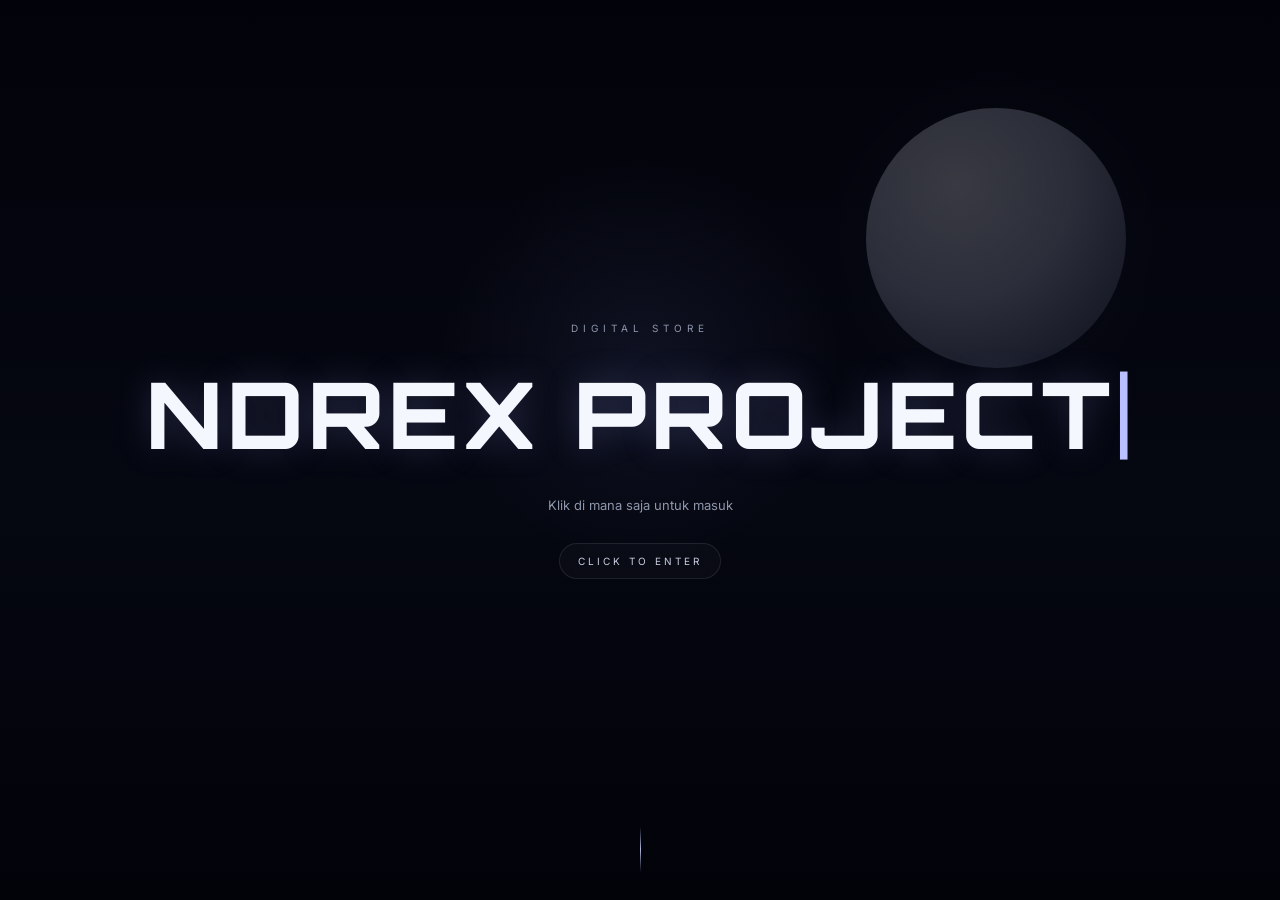
<file: index.html>
<!DOCTYPE html>
<html lang="id">
<head>
  <meta charset="UTF-8" />
  <meta name="viewport" content="width=device-width, initial-scale=1.0" />
  <title>NDREX PROJECT</title>
  <link rel="preconnect" href="https://fonts.googleapis.com">
  <link rel="preconnect" href="https://fonts.gstatic.com" crossorigin>
  <link href="https://fonts.googleapis.com/css2?family=Inter:wght@400;500;600;700;800&family=Orbitron:wght@500;700;800&display=swap" rel="stylesheet">
  <link rel="stylesheet" href="style.css" />
</head>
<body>
  <div class="stars"></div>

  <!-- SLIDE 1 -->
  <section id="slide1" class="slide intro active" onclick="goToStore()">
    <div class="moon"></div>
    <div class="intro-content">
      <div class="eyebrow">DIGITAL STORE</div>
      <h1 id="typingText"></h1><span class="cursor">|</span>
      <p>Klik di mana saja untuk masuk</p>
      <div class="enter-hint">CLICK TO ENTER</div>
    </div>
    <div class="scroll-line"></div>
  </section>

  <!-- SLIDE 2 -->
  <section id="slide2" class="slide store">
    <header class="topbar">
      <div class="brand">NDREX <span>PROJECT</span></div>
      <button class="cart-btn" onclick="openPayment()">PEMBAYARAN</button>
    </header>

    <main class="store-content">
      <div class="hero-copy">
        <div class="eyebrow">WELCOME TO THE NIGHT</div>
        <h2>Choose Your<br><span>Digital Product.</span></h2>
        <p>Pilih aplikasi yang kamu butuhkan, lalu tentukan tier yang ingin dibeli.</p>
      </div>

      <div class="product-grid">
        <button class="product-card netflix" onclick="openTiers('NETFLIX')">
          <div class="product-icon">N</div>
          <div>
            <small>STREAMING</small>
            <h3>NETFLIX</h3>
            <p>Basic • VIP • Reseller</p>
          </div>
          <span class="arrow">→</span>
        </button>

        <button class="product-card canva" onclick="openTiers('CANVA')">
          <div class="product-icon">C</div>
          <div>
            <small>DESIGN</small>
            <h3>CANVA</h3>
            <p>Basic • VIP</p>
          </div>
          <span class="arrow">→</span>
        </button>

        <button class="product-card alight" onclick="openTiers('ALIGHT MOTION')">
          <div class="product-icon">A</div>
          <div>
            <small>EDITING</small>
            <h3>ALIGHT MOTION</h3>
            <p>VIP 1 Tahun • Generator APK</p>
          </div>
          <span class="arrow">→</span>
        </button>
      </div>
    </main>

    <footer>© 2026 NDREX PROJECT — DIGITAL STORE</footer>
  </section>

  <!-- TIER MODAL -->
  <div id="tierModal" class="modal">
    <div class="modal-box">
      <button class="close" onclick="closeModal()">×</button>
      <div class="eyebrow">SELECT TIER</div>
      <h2 id="modalTitle">NETFLIX</h2>
      <div id="tierList" class="tier-list"></div>
    </div>
  </div>

  <!-- PAYMENT MODAL -->
  <div id="paymentModal" class="modal">
    <div class="modal-box payment-box">
      <button class="close" onclick="closePayment()">×</button>
      <div class="eyebrow">PAYMENT</div>
      <h2>Pembayaran</h2>

      <div class="payment-method">
        <div class="payment-label">QRIS</div>
        <div class="qris-placeholder">
          <div>QRIS</div>
          <small>Tempat QRIS kamu</small>
        </div>
        <p>Upload gambar QRIS kamu ke folder website lalu ganti bagian <b>qris-placeholder</b> di HTML dengan gambar QRIS.</p>
      </div>

      <div class="payment-method transfer">
        <div class="payment-label">TRANSFER</div>
        <div class="phone">0857 1855 8667</div>
        <button class="copy-btn" onclick="copyNumber()">SALIN NOMOR</button>
        <span id="copyStatus"></span>
      </div>

      <div class="order-note">
        Setelah transfer, simpan bukti pembayaran dan hubungi admin untuk proses pesanan.
      </div>
    </div>
  </div>

  <script src="script.js"></script>
</body>
</html>
</file>
<file: style.css>
* {
  box-sizing: border-box;
  margin: 0;
  padding: 0;
}

:root {
  --bg: #03050b;
  --panel: rgba(12, 15, 25, .78);
  --line: rgba(255,255,255,.09);
  --text: #f5f7ff;
  --muted: #8e96aa;
  --accent: #9da8ff;
  --accent2: #d4d9ff;
}

html, body {
  width: 100%;
  min-height: 100%;
  font-family: "Inter", sans-serif;
  background: var(--bg);
  color: var(--text);
  overflow-x: hidden;
}

body {
  min-height: 100vh;
  background:
    radial-gradient(circle at 75% 10%, rgba(97, 108, 180, .15), transparent 28%),
    radial-gradient(circle at 20% 70%, rgba(57, 69, 130, .12), transparent 30%),
    #03050b;
}

button { font: inherit; }

.slide {
  min-height: 100vh;
  width: 100%;
  position: relative;
}

.intro {
  display: flex;
  align-items: center;
  justify-content: center;
  text-align: center;
  cursor: pointer;
  overflow: hidden;
  background:
    radial-gradient(circle at 50% 40%, rgba(89, 101, 164, .12), transparent 24%),
    linear-gradient(180deg, #02030a 0%, #050711 55%, #020309 100%);
}

.stars,
.stars::before,
.stars::after {
  position: fixed;
  inset: 0;
  content: "";
  pointer-events: none;
  background-image:
    radial-gradient(1px 1px at 15% 20%, rgba(255,255,255,.7), transparent),
    radial-gradient(1px 1px at 31% 72%, rgba(255,255,255,.45), transparent),
    radial-gradient(1px 1px at 77% 29%, rgba(255,255,255,.65), transparent),
    radial-gradient(1px 1px at 88% 74%, rgba(255,255,255,.4), transparent),
    radial-gradient(1px 1px at 57% 12%, rgba(255,255,255,.5), transparent),
    radial-gradient(1px 1px at 45% 91%, rgba(255,255,255,.45), transparent);
  background-size: 260px 260px;
  animation: drift 18s linear infinite;
  opacity: .6;
  z-index: 0;
}
.stars::before { transform: scale(1.5); opacity: .3; animation-duration: 30s; }
.stars::after { transform: scale(2); opacity: .2; animation-duration: 42s; }

@keyframes drift { to { transform: translate3d(-30px, 40px, 0); } }

.moon {
  position: absolute;
  width: 260px;
  height: 260px;
  border-radius: 50%;
  right: 12%;
  top: 12%;
  background: radial-gradient(circle at 35% 30%, #f4f5ff, #b7bed5 46%, #69718a 75%, #363c4d);
  box-shadow: 0 0 80px rgba(189, 198, 255, .12);
  opacity: .22;
  filter: blur(.2px);
}

.intro-content {
  position: relative;
  z-index: 2;
  animation: fadeUp 1s ease both;
}

.eyebrow {
  font-size: 10px;
  letter-spacing: 5px;
  color: var(--muted);
  margin-bottom: 22px;
  text-transform: uppercase;
}

.intro h1 {
  display: inline;
  font-family: "Orbitron", sans-serif;
  font-size: clamp(38px, 8vw, 92px);
  letter-spacing: 4px;
  font-weight: 800;
  text-shadow: 0 0 35px rgba(160, 170, 255, .22);
}

.cursor {
  font-family: "Orbitron", sans-serif;
  font-size: clamp(38px, 8vw, 92px);
  color: #b9c0ff;
  animation: blink .7s steps(1) infinite;
}
@keyframes blink { 50% { opacity: 0; } }

.intro-content p {
  color: var(--muted);
  margin-top: 26px;
  font-size: 13px;
}

.enter-hint {
  margin: 30px auto 0;
  display: inline-flex;
  padding: 11px 18px;
  border: 1px solid var(--line);
  border-radius: 999px;
  color: #c9cde0;
  font-size: 10px;
  letter-spacing: 3px;
  background: rgba(255,255,255,.025);
  animation: pulse 2s ease-in-out infinite;
}
@keyframes pulse { 50% { box-shadow: 0 0 25px rgba(145,155,255,.12); } }

.scroll-line {
  position: absolute;
  bottom: 28px;
  left: 50%;
  width: 1px;
  height: 45px;
  background: linear-gradient(transparent, #aeb6dc, transparent);
}

.store {
  display: none;
  min-height: 100vh;
  padding: 28px 6vw 30px;
  background:
    radial-gradient(circle at 80% 15%, rgba(90, 100, 175, .13), transparent 25%),
    radial-gradient(circle at 10% 85%, rgba(58, 72, 140, .10), transparent 30%);
  animation: fadeUp .7s ease both;
}

.store.show { display: block; }

.topbar {
  display: flex;
  align-items: center;
  justify-content: space-between;
  max-width: 1200px;
  margin: auto;
}

.brand {
  font-family: "Orbitron", sans-serif;
  font-size: 15px;
  font-weight: 800;
  letter-spacing: 2px;
}
.brand span { color: #8993d4; }

.cart-btn, .copy-btn {
  border: 1px solid var(--line);
  background: rgba(255,255,255,.035);
  color: #e9ebf5;
  padding: 11px 15px;
  border-radius: 10px;
  cursor: pointer;
  font-size: 10px;
  letter-spacing: 1.5px;
  transition: .25s;
}
.cart-btn:hover, .copy-btn:hover { background: rgba(255,255,255,.08); transform: translateY(-2px); }

.store-content {
  max-width: 1200px;
  margin: 15vh auto 0;
}

.hero-copy { max-width: 650px; }
.hero-copy h2 {
  font-family: "Orbitron", sans-serif;
  font-size: clamp(34px, 6vw, 70px);
  line-height: 1.08;
  letter-spacing: -2px;
}
.hero-copy h2 span {
  color: #aeb7f4;
  text-shadow: 0 0 30px rgba(135,145,240,.18);
}
.hero-copy p {
  color: var(--muted);
  max-width: 520px;
  line-height: 1.7;
  font-size: 14px;
  margin-top: 20px;
}

.product-grid {
  display: grid;
  grid-template-columns: repeat(3, 1fr);
  gap: 16px;
  margin-top: 60px;
}

.product-card {
  text-align: left;
  color: var(--text);
  border: 1px solid var(--line);
  background: linear-gradient(145deg, rgba(255,255,255,.055), rgba(255,255,255,.015));
  min-height: 175px;
  padding: 25px;
  border-radius: 18px;
  cursor: pointer;
  position: relative;
  overflow: hidden;
  transition: transform .3s, border-color .3s, background .3s;
}
.product-card::before {
  content: "";
  position: absolute;
  width: 160px;
  height: 160px;
  border-radius: 50%;
  right: -70px;
  top: -70px;
  background: rgba(156, 166, 255, .09);
  filter: blur(3px);
}
.product-card:hover {
  transform: translateY(-8px);
  border-color: rgba(190,198,255,.25);
  background: linear-gradient(145deg, rgba(255,255,255,.08), rgba(255,255,255,.02));
}
.product-icon {
  width: 43px;
  height: 43px;
  display: grid;
  place-items: center;
  border: 1px solid rgba(255,255,255,.13);
  border-radius: 12px;
  font-family: "Orbitron", sans-serif;
  font-weight: 800;
  margin-bottom: 30px;
  background: rgba(255,255,255,.04);
}
.product-card small { color: #717a91; letter-spacing: 2px; font-size: 8px; }
.product-card h3 { margin-top: 7px; font-size: 20px; letter-spacing: 1px; }
.product-card p { color: var(--muted); font-size: 11px; margin-top: 7px; }
.arrow { position: absolute; right: 22px; bottom: 21px; color: #aeb6dc; font-size: 20px; }

footer {
  max-width: 1200px;
  margin: 80px auto 0;
  color: #555d70;
  font-size: 9px;
  letter-spacing: 2px;
}

.modal {
  position: fixed;
  inset: 0;
  display: none;
  align-items: center;
  justify-content: center;
  padding: 20px;
  background: rgba(0,0,0,.76);
  backdrop-filter: blur(12px);
  z-index: 10;
}
.modal.show { display: flex; animation: fadeIn .25s ease; }

.modal-box {
  width: min(520px, 100%);
  max-height: 90vh;
  overflow: auto;
  padding: 32px;
  border-radius: 22px;
  border: 1px solid var(--line);
  background: #080b14;
  box-shadow: 0 30px 100px rgba(0,0,0,.65);
  position: relative;
}
.close {
  position: absolute;
  right: 18px;
  top: 14px;
  border: 0;
  background: transparent;
  color: #9098ab;
  font-size: 28px;
  cursor: pointer;
}
.modal-box h2 {
  font-family: "Orbitron", sans-serif;
  font-size: 28px;
  margin-bottom: 25px;
}

.tier-list { display: grid; gap: 11px; }
.tier {
  width: 100%;
  padding: 17px;
  border-radius: 13px;
  border: 1px solid var(--line);
  background: rgba(255,255,255,.035);
  color: white;
  display: flex;
  align-items: center;
  justify-content: space-between;
  cursor: pointer;
  transition: .25s;
}
.tier:hover { transform: translateX(5px); border-color: rgba(180,190,255,.28); background: rgba(255,255,255,.065); }
.tier-name { font-weight: 600; }
.tier-price { color: #b9c2ff; font-weight: 800; }

.payment-method {
  border: 1px solid var(--line);
  border-radius: 16px;
  padding: 20px;
  margin-bottom: 12px;
  background: rgba(255,255,255,.025);
}
.payment-label { color: #777f98; letter-spacing: 2px; font-size: 9px; margin-bottom: 13px; }
.qris-placeholder {
  aspect-ratio: 1;
  max-width: 220px;
  margin: 0 auto 12px;
  display: grid;
  place-items: center;
  align-content: center;
  gap: 4px;
  border: 1px dashed #4b536b;
  border-radius: 14px;
  background:
    repeating-linear-gradient(45deg, rgba(255,255,255,.025) 0 5px, transparent 5px 10px);
  color: #aeb6d8;
  font-family: "Orbitron", sans-serif;
  font-size: 28px;
}
.qris-placeholder small { font: 10px Inter; color: #656d82; }
.payment-method p { color: #697187; font-size: 10px; line-height: 1.6; text-align: center; }
.transfer { display: flex; flex-wrap: wrap; align-items: center; gap: 12px; }
.transfer .payment-label { width: 100%; margin-bottom: 0; }
.phone { font-family: "Orbitron"; font-size: 19px; letter-spacing: 1px; flex: 1; }
#copyStatus { font-size: 10px; color: #9da8ff; }
.order-note { color: #6f778c; font-size: 10px; line-height: 1.6; margin-top: 18px; text-align: center; }

@keyframes fadeUp { from { opacity: 0; transform: translateY(18px); } to { opacity: 1; transform: none; } }
@keyframes fadeIn { from { opacity: 0; } to { opacity: 1; } }

@media (max-width: 800px) {
  .product-grid { grid-template-columns: 1fr; }
  .store-content { margin-top: 10vh; }
  .product-card { min-height: 145px; }
  .moon { width: 180px; height: 180px; right: -40px; top: 8%; }
}
</file>
